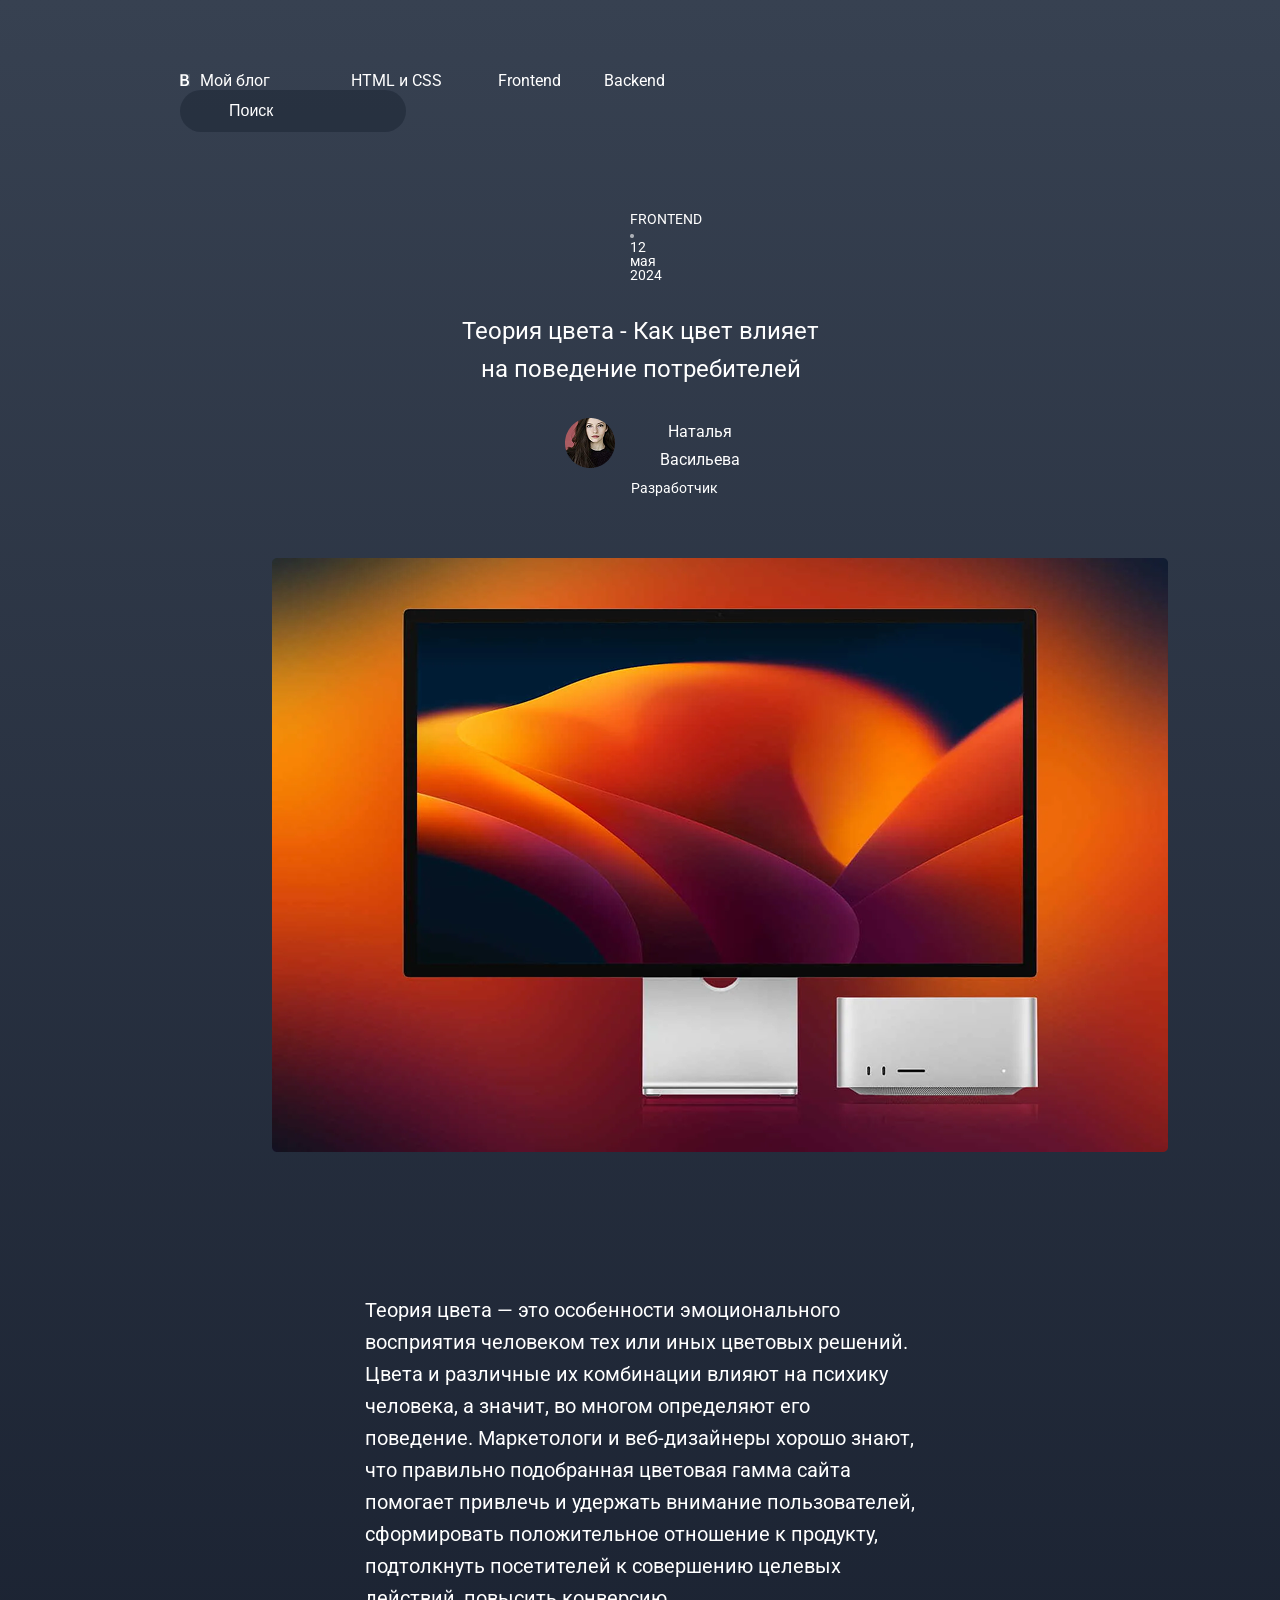
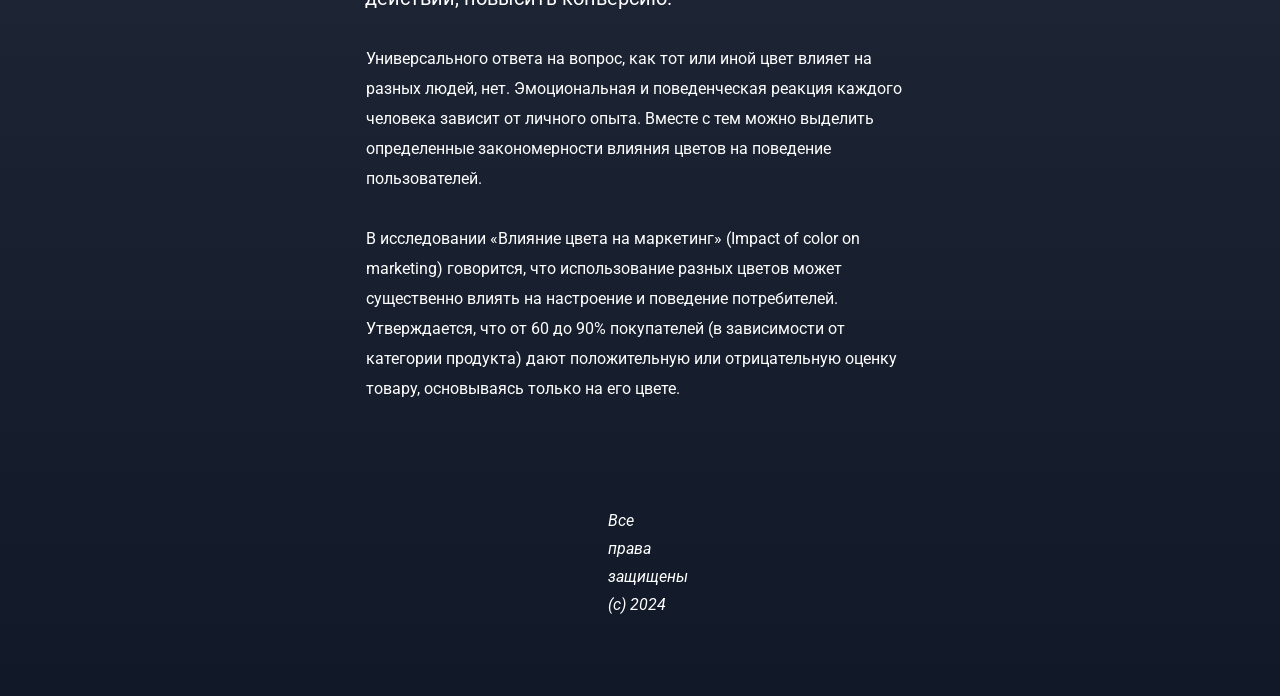
<file: 1-blog/index.html>
<!DOCTYPE html>
<html lang="en">
  <head>
    <meta charset="UTF-8" />
    <meta name="viewport" content="width=device-width, initial-scale=1.0" />
    <link rel="preconnect" href="https://fonts.googleapis.com" />
    <link rel="preconnect" href="https://fonts.gstatic.com" crossorigin />
    <link
      href="https://fonts.googleapis.com/css2?family=Roboto:ital,wght@0,100..900;1,100..900&display=swap"
      rel="stylesheet"
    />
    <link rel="stylesheet" href="styles.css/styles.css" />
    <title>Blog</title>
  </head>
  <body>
    <header>
      <nav>
        <a href="#"><img src="svg/B.svg" alt="" /></a>
        <a href="#" class="a1">Мой блог</a>
        <a href="#" class="a2">HTML и CSS</a>
        <a href="#" class="a3">Frontend</a>
        <a href="#" class="a4">Backend</a>
        <input type="text" placeholder="Поиск" />
      </nav>
    </header>

    <main>
      <p class="heroOne">
        FRONTEND <img src="img/Rectangle 5.png" alt="точка" />
        <time datetime="2024-04-12">12 мая 2024</time>
      </p>

      <h1>Теория цвета - Как цвет влияет на поведение потребителей</h1>

      <div class="user-card">
        <div>
          <img src="img/Ellipse 1.png" alt="девушка на красном фоне" />
        </div>
        <div class="content">
          <p class="name">Наталья Васильева</p>
          <p class="paragraph">Разработчик</p>
        </div>
      </div>

      <article>
        <img src="img/Rectangle 181.png" alt="Монитор Appl и mac mini" />

        <p class="text">
          Теория цвета — это особенности эмоционального восприятия человеком тех
          или иных цветовых решений. Цвета и различные их комбинации влияют на
          психику человека, а значит, во многом определяют его поведение.
          Маркетологи и веб-дизайнеры хорошо знают, что правильно подобранная
          цветовая гамма сайта помогает привлечь и удержать внимание
          пользователей, сформировать положительное отношение к продукту,
          подтолкнуть посетителей к совершению целевых действий, повысить
          конверсию.
        </p>
        <div class="bottomText1">
          <p class="bottomText">
            Универсального ответа на вопрос, как тот или иной цвет влияет на
            разных людей, нет. Эмоциональная и поведенческая реакция каждого
            человека зависит от личного опыта. Вместе с тем можно выделить
            определенные закономерности влияния цветов на поведение
            пользователей.
          </p>

          <p class="bottomText">
            В исследовании «Влияние цвета на маркетинг» (Impact of color on
            marketing) говорится, что использование разных цветов может
            существенно влиять на настроение и поведение потребителей.
            Утверждается, что от 60 до 90% покупателей (в зависимости от
            категории продукта) дают положительную или отрицательную оценку
            товару, основываясь только на его цвете.
          </p>
        </div>
      </article>
    </main>

    <footer>
      <address>
        <p>Все права защищены (c) 2024</p>
      </address>
    </footer>
  </body>
</html>
</file>
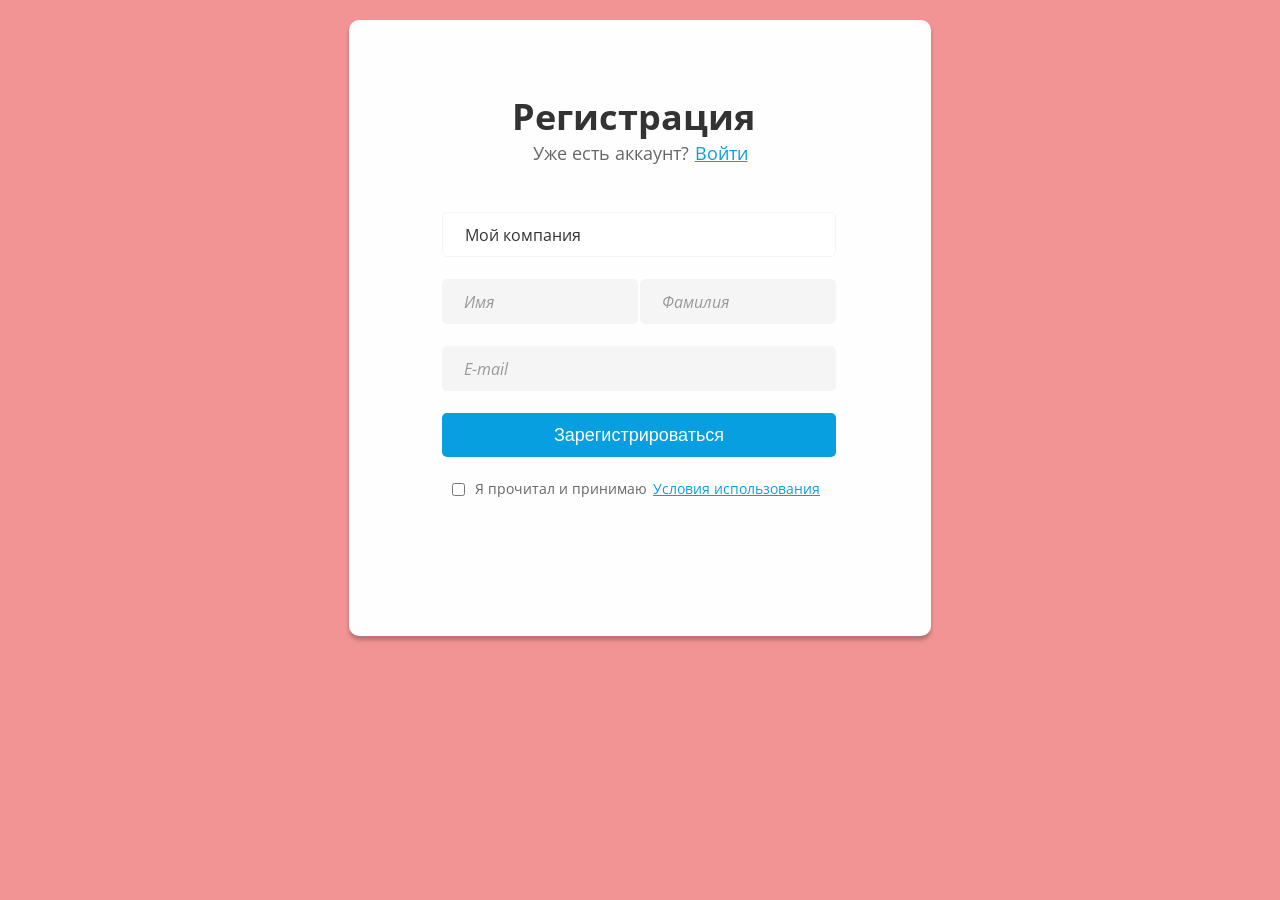
<file: 2-Form/Register.html>
<!DOCTYPE html>
<html lang="ru">
  <head>
    <meta charset="UTF-8" />
    <meta name="viewport" content="width=device-width, initial-scale=1.0" />
    <title>Register</title>
    <link rel="stylesheet" href="Register.css" />
    <link rel="preconnect" href="https://fonts.googleapis.com" />
    <link rel="preconnect" href="https://fonts.gstatic.com" crossorigin />
    <link
      href="https://fonts.googleapis.com/css2?family=Open+Sans:ital,wght@0,300..800;1,300..800&display=swap"
      rel="stylesheet"
    />
  </head>
  <body>
    <main>
      <h1>Регистрация</h1>
      <p>Уже есть аккаунт?<a href="#">Войти</a></p>
      <form action="#" class="form">
        <div class="company">
          <label for="text">Мой компания</label>
          <input
            type="text"
            id="text"
            placeholder="Мой компания"
          />
        </div>

        <div class="name">
          <label for="text">Имя</label>
          <input type="text" id="text" name="text" placeholder="Имя" />
          <label for="text">Фамилия</label>
          <input type="text" id="text" name="text" placeholder="Фамилия" />
        </div>

        <div class="email">
          <label for="email">E-mail</label>
          <input type="email" id="email" placeholder="E-mail" />
        </div>

        <div class="button">
          <button>Зарегистрироваться</button>
        </div>

        <div class="checkbox">
          <input type="checkbox" name="agree" id="agree" />
          <p>Я прочитал и принимаю</p>
          <a href="#">Условия использования</a>
        </div>
      </form>
    </main>
  </body>
</html>
</file>
<file: 1-blog/styles.css/styles.css>
body{
    font-family: 'Roboto', sans-serif;
    background: linear-gradient(to bottom, #374151, #111827);
    margin: 0;
    max-width: 1440px;
}

nav{
    margin: 71px 180px 69px 180px;
    
}

header img{
    background-color: rgba(75, 85, 99, 1);
    margin: 0 6px 0 0;
}

header a{
    color: #FFFFFF;
    text-decoration: none;
}

.a1 {
    margin-right: 77px;
}

.a2 {
    margin-right: 52px;
}

.a3 {
    margin-right: 39px;
}

.a4 {
    margin-right: 346px;
}

input{
    border: none;
    background-color: #1F293799;
    border-radius: 100px;
    width: 175px;
    height: 40px;
    padding-left: 49px;
    
}

input::placeholder{
    color: #ffffff;
    font-weight: 400;
    font-size: 16px;
    line-height: 100%;
}

.heroOne{
    color: #FFFFFF;
    font-size: 14px;
    font-weight: 400;
    line-height: 100%;
    margin: 80px 630px 14px 630px;
    
}

h1{
    color: #FFFFFF;
    font-weight: 400;
    font-size: 24px;
    line-height: 38px;
    margin: 30px 457px 30px 458px;
    text-align: center;
}

.user-card {
    margin: 30px 586px 28px 640px;
    display: flex;
    justify-content: center;
    text-align: center;
    gap: 16px;
}

.content {

}

.name{
    color: #FFFFFF;
    font-weight: 400;
    font-size: 16px;
    line-height: 28px;
    margin: 0;
}

.paragraph{
    color: #FFFFFF;
    font-weight: 400;
    font-size: 14px;
    line-height: 28px;
    margin: 0;
    margin-right: 52px;
}

article img {
    margin: 28px 272px 69px 272px;
}

.text{
    color: #FFFFFF;
    font-weight: 400;
    font-size: 20px;
    line-height: 32px;
    margin: 69px 365px 30px 365px;
}

.bottomText1{
    margin-bottom: 103px;
}

.bottomText{
    color: #FFFFFF;
    font-weight: 400;
    font-size: 16px;
    line-height: 30px;
    margin: 20px 366px 30px 366px;
}

footer p{
    color: #FFFFFF;
    font-weight: 400;
    font-size: 16px;
    line-height: 28px;
    margin: 103px 606px 77px 608px;
}
</file>
<file: 2-Form/Register.css>
/* Обнуление и общие настройки */
*,
*::before,
*::after {
  margin: 0;
  padding: 0;
  box-sizing: border-box;
}

* {
  box-sizing: border-box;
}

/* Тело страницы */
body {
  background: #F39494;
  margin: 20px 0 0 0;
}

/* Основной контейнер */
main {
  background-color: #fffefe;
  font-family: 'Open Sans', sans-serif;
  border-radius: 10px;
  display: flex;
  flex-direction: column;
  margin: 0 auto;
  max-width: 582px;
  box-shadow: 0 4px 4px 0 rgba(0, 0, 0, 0.25);
}

/* Заголовок */
h1 {
  color: #333333;
  font-size: 36px;
  font-weight: 700;
  text-align: center;
  padding: 72px 106px 0 92px;
}

/* Обычный текст */
p {
  color: #666666;
  font-weight: 400;
  font-size: 18px;
  text-align: center;
  margin-bottom: 47px;
}

/* Ссылки */
a {
  color: #089fe0;
  font-size: 18px;
  font-weight: 400;
  margin-left: 6px;
}

/* Общие настройки форм */
.form {
  display: flex;
  flex-direction: column;
  flex-wrap: wrap;
  margin-bottom: 91px;
  padding-left: 93px;
  padding-right: 95px;
  gap: 22px;
}

/* Поля ввода */
input {
  background-color: #f5f5f5;
  border: none;
  border-radius: 5px;
  height: 45px;
  padding: 9px 11px;
  font-family: 'Open Sans', sans-serif;
  font-size: 16px;
}

input[type="text"],
input[type="email"] {
    width: 100%;
}

input::placeholder {
  font-size: 16px;
  font-style: italic;
  color: #999999;
  padding-left: 11px;
  font-weight: 400;
}

/* Специфичные стили для поля "Компания" */
.company input {
  background-color: #ffffff;
  border: 1px solid #f5f5f5;
}

.company input::placeholder {
  font-style: normal;
  color: #333333;
}

/* Контейнер для имени (flex) */
.name {
  display: flex;
  column-gap: 2px;
}

/* Кнопки */
button {
  background-color: #089fe0;
  color: #ffffff;
  font-size: 18px;
  font-weight: 400;
  width: 100%;
  height: 44px;
  border-radius: 5px;
  border: none;
}

/* Чекбоксы и связанные с ними лейблы */
label {
  position: absolute;
  width: 1px;
  height: 1px;
  padding: 0;
  margin: -1px;
  overflow: hidden;
  clip: rect(0, 0, 0, 0);
  white-space: nowrap;
  border: 0;
}

.checkbox {
    display: flex;
}

.checkbox input {
    margin: -12px 10px;
    background-color: #eeeeee;
    border-radius: 5px;
    border: none;
}

.checkbox p{
    font-size: 14px;
    color: #666666;
}

.checkbox a {
    font-size: 14px;
    color: #089fe0;
}
</file>
